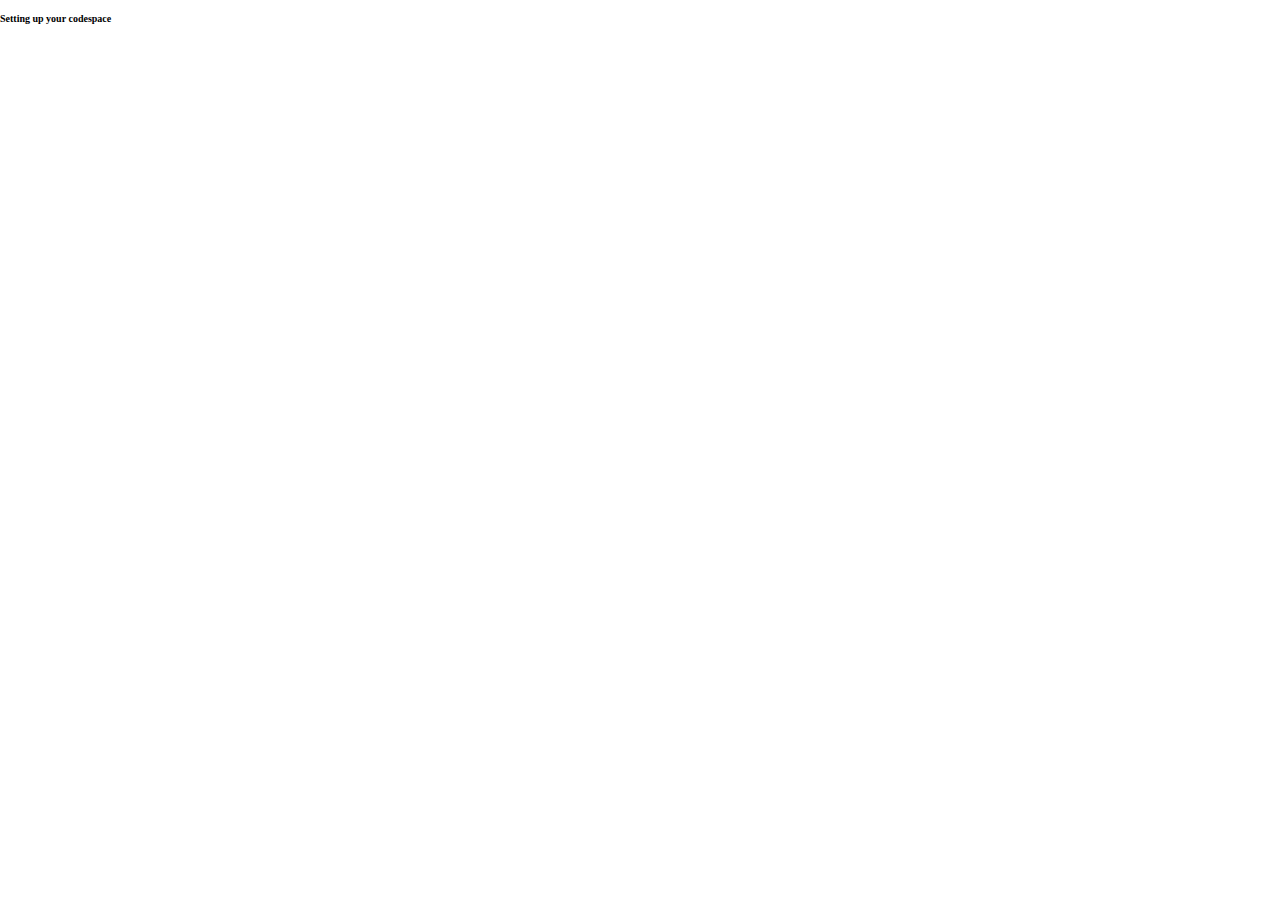
<file: index.html>
<!doctype html><html lang="en" class="unknown-theme" data-color-mode="light" data-dark-theme="light"><head><script>performance.mark('code/didStartRenderer');</script><script nonce="NkhAC1w2c7Sz9Zm5lGU6UQ==">if (document.documentElement.classList.contains('unknown-theme')) {
				if (!!window.matchMedia('(prefers-color-scheme: dark)').matches) {
					document.documentElement.classList.replace('unknown-theme', 'github-dark');
					document.documentElement.setAttribute('data-color-mode', 'dark');
					document.documentElement.setAttribute('data-dark-theme', 'dark');
				} else {
					document.documentElement.classList.replace('unknown-theme', 'github-light');
					document.documentElement.setAttribute('data-color-mode', 'light');
					document.documentElement.setAttribute('data-dark-theme', 'light');
				}
			}</script><meta charset="utf-8"/><meta http-equiv="Content-Security-Policy" content="
        upgrade-insecure-requests;
        block-all-mixed-content;
        default-src &#x27;none&#x27;;
        base-uri &#x27;self&#x27;;
        manifest-src
            &#x27;self&#x27;
            https://vscodeweb.azureedge.net/
            https://main.vscode-cdn.net/
            https://github.dev/
        https://assets.github.dev/
        ;
        style-src
            &#x27;self&#x27;
            &#x27;unsafe-inline&#x27;
            https://vscodeweb.azureedge.net/
            https://main.vscode-cdn.net/
            https://*.vscode-unpkg.net/
            https://github.dev/
        https://assets.github.dev/
        ;
        img-src
            &#x27;self&#x27;
            https:
            data:
            blob:
            vscode-remote-resource:
            https://github.dev/
        https://assets.github.dev/
        ;
        connect-src
            &#x27;self&#x27;
        https://assets.github.dev/
            https://*.rel.tunnels.api.visualstudio.com
        wss://*.tunnels.api.visualstudio.com/
                wss://vsls-prod-ins-usw2-private-relay.servicebus.windows.net
        wss://vsls-prod-rel-usw2-relay-1.servicebus.windows.net
        wss://vsls-prod-rel-usw2-relay-2.servicebus.windows.net
        wss://vsls-prod-rel-usw2-relay-3.servicebus.windows.net
        wss://vsls-prod-rel-usw2-relay-4.servicebus.windows.net
        wss://vsls-prod-ins-usw3-private-relay.servicebus.windows.net
        wss://vsls-prod-ins-use-private-relay.servicebus.windows.net
        wss://vsls-prod-rel-use-relay-1.servicebus.windows.net
        wss://vsls-prod-rel-use-relay-2.servicebus.windows.net
        wss://vsls-prod-rel-use-relay-3.servicebus.windows.net
        wss://vsls-prod-rel-use-relay-4.servicebus.windows.net
        wss://vsls-prod-ins-use2-private-relay.servicebus.windows.net
        wss://vsls-prod-ins-asse-private-relay.servicebus.windows.net
        wss://vsls-prod-rel-asse-relay-1.servicebus.windows.net
        wss://vsls-prod-rel-asse-relay-2.servicebus.windows.net
        wss://vsls-prod-rel-asse-relay-3.servicebus.windows.net
        wss://vsls-prod-rel-asse-relay-4.servicebus.windows.net
        wss://vsls-prod-ins-eun-private-relay.servicebus.windows.net
        wss://vsls-prod-ins-euw-private-relay.servicebus.windows.net
        wss://vsls-prod-rel-euw-relay-1.servicebus.windows.net
        wss://vsls-prod-rel-euw-relay-2.servicebus.windows.net
        wss://vsls-prod-rel-euw-relay-3.servicebus.windows.net
        wss://vsls-prod-rel-euw-relay-4.servicebus.windows.net
        wss://vsls-prod-ins-uks-private-relay.servicebus.windows.net
        wss://vsls-prod-ins-aue-private-relay.servicebus.windows.net
        wss://vsls-prod-ins-auc-private-relay.servicebus.windows.net
        wss://vsls-prod-ins-inc-private-relay.servicebus.windows.net
        https://prod.liveshare.vsengsaas.visualstudio.com
        https://insiders.liveshare.vsengsaas.visualstudio.com
            http://*.dev.core.vsengsaas.visualstudio.com
                https://*.gallerycdn.vsassets.io
                https://vortex.data.microsoft.com/collect/v1
                https://vscode-sync.trafficmanager.net/
                https://vscode-sync-insiders.trafficmanager.net/
                https://vscode-sync-test.trafficmanager.net/
                https://marketplace.visualstudio.com/_apis/public/gallery/
                https://az764295.vo.msecnd.net/experiments/vscode-experiments.json
                https://vscodeexperiments.azureedge.net/experiments/vscode-experiments.json
                https://vscodeweb.azureedge.net/insider/
                https://vscodeweb.azureedge.net/stable/
                https://main.vscode-cdn.net/insider/
                https://main.vscode-cdn.net/stable/
                https://default.exp-tas.com/vscode/ab
                https://code.visualstudio.com/raw/
                https://vscode-auth.github.com
                https://*.gallery.vsassets.io/_apis/public/gallery/
                https://*.vscode-unpkg.net/
                https://github-cloud.githubusercontent.com/alambic/media/
                https://bingsettingssearch.trafficmanager.net/
                https://vscode.search.windows.net/
                https://vscode.blob.core.windows.net/gallery/index/
                https://marketplace.visualstudio.com/items/
                https://az764295.vo.msecnd.net/extensions/marketplace.json
                https://az764295.vo.msecnd.net/extensions/workspaceRecommendations.json.gz
                https://*.review-lab.github.com
                https://update.code.visualstudio.com/api/
                https://mobile.events.data.microsoft.com/
                https://az764295.vo.msecnd.net/profile-templates/
                https://vscode.download.prss.microsoft.com/
            https://api.github.com/
        ;
        font-src
            &#x27;self&#x27;
            https://main.vscode-cdn.net/insider/
            https://main.vscode-cdn.net/stable/
            https://vscodeweb.azureedge.net/insider/
            https://vscodeweb.azureedge.net/stable/
            https://*.vscode-unpkg.net/
            vscode-remote-resource:
            https://github.dev/
        https://assets.github.dev/
        ;
        frame-src
            &#x27;self&#x27;
            https://*.webview.codespaces.githubusercontent.com/webview/
        https://*.assets.github.dev/
            https://*.vscode-webview-test.com
                https://*.vscode-webview.net
                https://*.vscode-cdn.net/
                https://vscodeweb.azureedge.net/
        ;
        media-src
            https://assets.github.dev/
        ;
        worker-src
            https://congenial-space-umbrella-r4gjq674vq4qhpjx.github.dev/service-worker.js
        blob:
        ;
        child-src
            https://congenial-space-umbrella-r4gjq674vq4qhpjx.github.dev/service-worker.js
            blob:
        ;
        require-trusted-types-for
            &#x27;script&#x27;
        ;
        script-src
            &#x27;self&#x27;
            &#x27;nonce-NkhAC1w2c7Sz9Zm5lGU6UQ==&#x27;
            &#x27;unsafe-eval&#x27;
            https://vscodeweb.azureedge.net/
            https://main.vscode-cdn.net/
            https://github.dev/
        https://assets.github.dev/
        ;
        trusted-types
            default
            dompurify
            TrustedFunctionWorkaround
            ExtensionScripts
            amdLoader
            cellRendererEditorText
            defaultWorkerFactory
            diffEditorWidget
            editorGhostText
            domLineBreaksComputer
            editorViewLayer
            diffReview
            extensionHostWorker
            insane
            notebookRenderer
            safeInnerHtml
            standaloneColorizer
            tokenizeToString
            webNestedWorkerExtensionHost
            webWorkerExtensionHost
            stickyScrollViewLayer
        ;
    "/><meta name="mobile-web-app-capable" content="yes"/><meta name="apple-mobile-web-app-capable" content="yes"/><meta name="apple-mobile-web-app-title" content="Code"/><meta name="viewport" content="width=device-width,initial-scale=1,maximum-scale=1,minimum-scale=1,user-scalable=no"/><meta name="publicBaseUrl" content="https://assets.github.dev"/><link rel="shortcut icon" href="https://github.githubassets.com/favicon.ico" id="js-favicon"/><link rel="manifest" href="/static/manifest.json"><link rel="apple-touch-icon" href="https://assets.github.dev/static/apple-icon.png"><link rel="stylesheet" href="https://assets.github.dev/static/primer.css" id="js-primer-css"><link rel="stylesheet" href="https://assets.github.dev/static/splash-screen-styles.css" id="js-splash-screen-css"><script defer="defer" src="https://assets.github.dev/static/commons-app~bootstrap~pfHelper-bn.js.934018f1c72f29efc040.js"></script><script defer="defer" src="https://assets.github.dev/static/commons-app~bootstrap~pfHelper-index.js.720e8ed0a686a03f8379.js"></script><script defer="defer" src="https://assets.github.dev/static/commons-app~bootstrap~pfHelper-_stream_readable.js.9597f6e437ffc3eaca99.js"></script><script defer="defer" src="https://assets.github.dev/static/commons-app~bootstrap~pfHelper-_stream_writable.js.1c81b0940bc879574af0.js"></script><script defer="defer" src="https://assets.github.dev/static/commons-app~bootstrap~pfHelper-source-map-consumer.js.216c951187d5a778b7cd.js"></script><script defer="defer" src="https://assets.github.dev/static/commons-app~bootstrap~pfHelper-main.js.8391bc1e0c46c9d4b944.js"></script><script defer="defer" src="https://assets.github.dev/static/commons-app~bootstrap~pfHelper-secp256k1.js.ec08957dbf4618d00700.js"></script><script defer="defer" src="https://assets.github.dev/static/commons-app~bootstrap~pfHelper-browser.js.8cc84f19667d165a43b6.js"></script><script defer="defer" src="https://assets.github.dev/static/commons-app~bootstrap~pfHelper-short.js.099d976ab674df52e32a.js"></script><script defer="defer" src="https://assets.github.dev/static/commons-app~bootstrap~pfHelper-ast.js.ae375b0de8e8f39f1f22.js"></script><script defer="defer" src="https://assets.github.dev/static/commons-app~bootstrap~pfHelper-source-map-support.js.b894d23e06f770790687.js"></script><script defer="defer" src="https://assets.github.dev/static/commons-app~pfHelper-moment.js.2219b85bb0cf5293f376.js"></script><script defer="defer" src="https://assets.github.dev/static/commons-app~pfHelper-HttpManager.js.5254ed0a698fdcccc447.js"></script><script defer="defer" src="https://assets.github.dev/static/commons-app~pfHelper-PostChannel.js.53595609fe09dac36fc3.js"></script><script defer="defer" src="https://assets.github.dev/static/commons-app~pfHelper-dynamicproto-js.js.819b3e68f4ef6ba24964.js"></script><script defer="defer" src="https://assets.github.dev/static/commons-app~pfHelper-BaseCore.js.7bffb053b234d15329f3.js"></script><script defer="defer" src="https://assets.github.dev/static/commons-app~pfHelper-HelperFuncs.js.103dae03006e8f1731a8.js"></script><script defer="defer" src="https://assets.github.dev/static/commons-app~pfHelper-EventHelpers.js.1e553a203cb083b0529f.js"></script><script defer="defer" src="https://assets.github.dev/static/commons-app~pfHelper-ProcessTelemetryContext.js.47b66726377975287258.js"></script><script defer="defer" src="https://assets.github.dev/static/commons-app~pfHelper-Utils.js.3f0be0d6723595fe04c3.js"></script><script defer="defer" src="https://assets.github.dev/static/commons-app-index.js.24bb43c60005e88644e8.js"></script><script defer="defer" src="https://assets.github.dev/static/commons-app-utils.js.4a7dcb2d418ff9bccc29.js"></script><script defer="defer" src="https://assets.github.dev/static/commons-app-events.js.0f3a945d2b9a3b238bc8.js"></script><script defer="defer" src="https://assets.github.dev/static/commons-app-util.js.2f78ac86633fbaf29ebd.js"></script><script defer="defer" src="https://assets.github.dev/static/commons-app-assert.js.b306aa69ff4b69f32152.js"></script><script defer="defer" src="https://assets.github.dev/static/commons-app-linkedMap.js.f754cbf3d6b6526019dd.js"></script><script defer="defer" src="https://assets.github.dev/static/commons-app-sshSessionConfiguration.js.1629987c942c330739f3.js"></script><script defer="defer" src="https://assets.github.dev/static/commons-app-sshSession.js.533dae621ead725a40ab.js"></script><script defer="defer" src="https://assets.github.dev/static/commons-app-sshClientSession.js.f81863df7a655d36abd7.js"></script><script defer="defer" src="https://assets.github.dev/static/commons-app-keyExchangeService.js.db65102988e5ade000a2.js"></script><script defer="defer" src="https://assets.github.dev/static/commons-app-sshProtocol.js.436550943738edfdc99d.js"></script><script defer="defer" src="https://assets.github.dev/static/commons-app-axios.cjs.c2e693f64113844588ba.js"></script><script defer="defer" src="https://assets.github.dev/static/commons-app-xterm.js.7973891c9ed09509f6c3.js"></script><script defer="defer" src="https://assets.github.dev/static/commons-app-react-dom.production.min.js.afd3ea691e94a357cb58.js"></script><script defer="defer" src="https://assets.github.dev/static/commons-app-google-protobuf.js.85e4f3c2cf6f8ee19b7d.js"></script><script defer="defer" src="https://assets.github.dev/static/commons-app-VSLS.js.2695a30dc3fa57286d3e.js"></script><script defer="defer" src="https://assets.github.dev/static/commons-app-CodespaceHostService.v1_pb.js.09eaed67231072cd40b9.js"></script><script defer="defer" src="https://assets.github.dev/static/371.a061e5ce422731d05401.js"></script><script defer="defer" src="https://assets.github.dev/static/779.6dcb34ef20b545337173.js"></script><script defer="defer" src="https://assets.github.dev/static/66.3a6d06b1e7c0369a2313.js"></script><script defer="defer" src="https://assets.github.dev/static/211.ade8fb2c66a8e5f372a3.js"></script><link href="https://assets.github.dev/static/app.81e1627fabeb3d049662.js" rel="preload" as="script"><script defer="defer" src="https://assets.github.dev/static/964.5b85be55f1343a83c7dc.js"></script><script defer="defer" src="https://assets.github.dev/static/bootstrap.ef9fa1fcedc054f6705f.js"></script><script defer="defer" src="https://assets.github.dev/static/351.be67b8db556492a3720f.js"></script><script defer="defer" src="https://assets.github.dev/static/pfHelper.64a62adb4d8ab2633942.js"></script><style>body,html{margin:0;padding:0;font-size:10px}</style></head><body><div id="js-vscode-workbench"><div class="cs-workbench-page"><div class="cs-workbench-page__body"><div class="cs-splash-screen" id="js-default-loading-screen"><div class="container" id="js-default-loading-screen-container"><div class="steps-pane"><div class="main-title pt-8"><h4>Setting up your codespace</h4></div><div class="terminal-array"><div class="first terminal-container"></div><div class="second terminal-container"></div></div></div></div></div></div></div></div><div id="js-partner-info" style="display:none">[base64]</div></body></html>
</file>
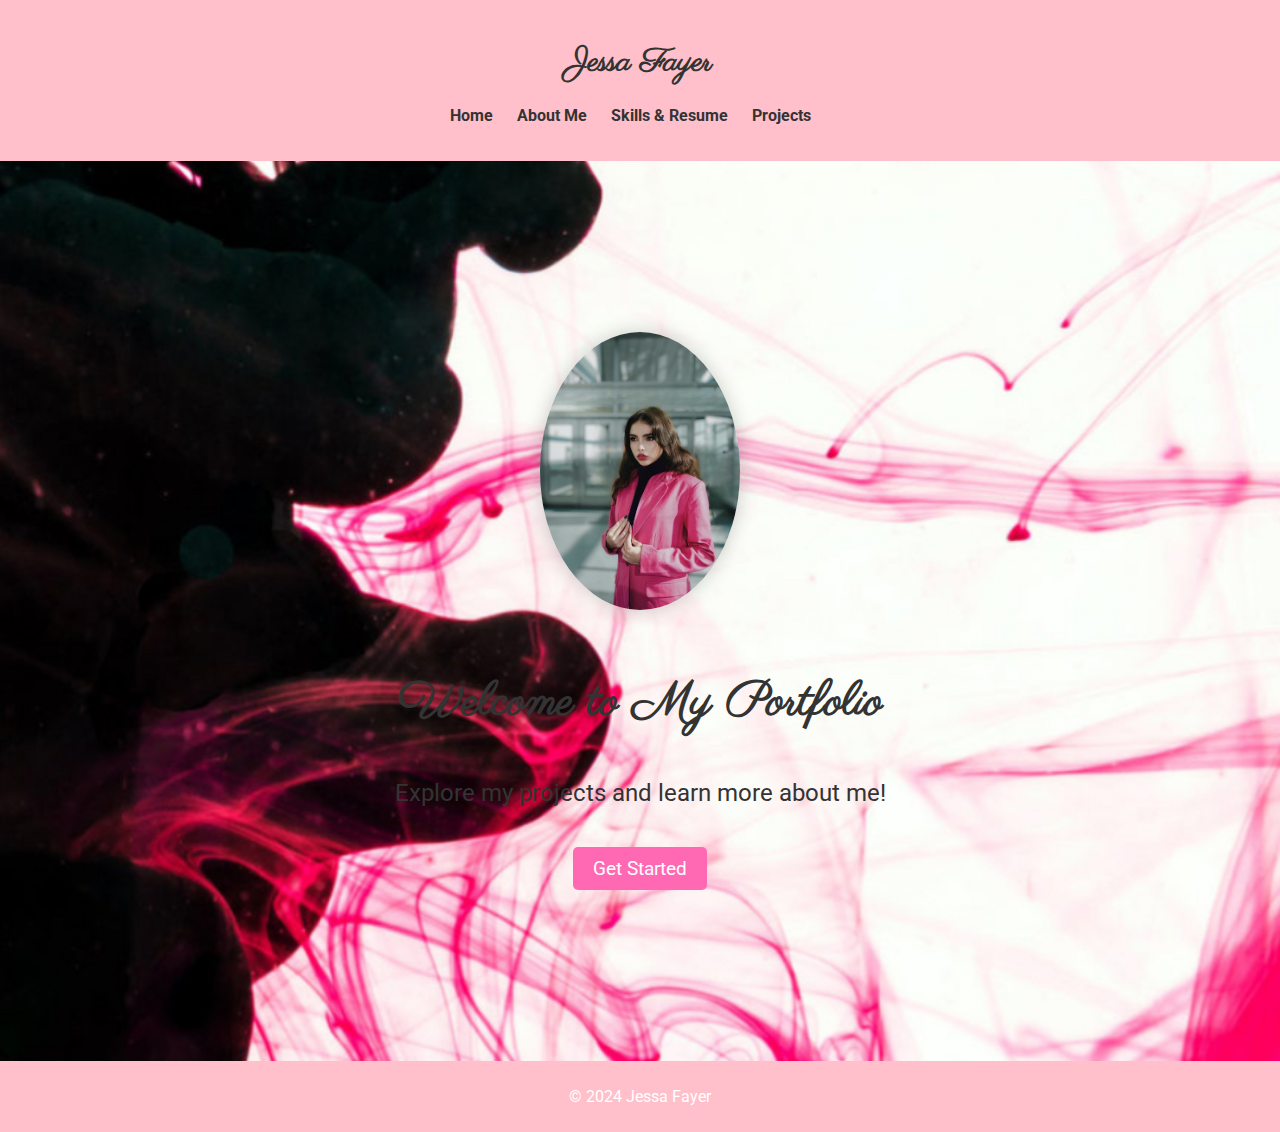
<file: indexxx.html>
<!DOCTYPE html>
<html lang="en">
<head>
    <meta charset="UTF-8">
    <meta name="viewport" content="width=device-width, initial-scale=1.0">
    <title>Jessa Fayer's Portfolio</title>
    <link href="https://fonts.googleapis.com/css2?family=Parisienne&family=Roboto:wght@400;700&display=swap" rel="stylesheet">
    <style>
        body {
            font-family: 'Roboto', sans-serif;
            background-color: #F8E0E6; /* Light pink background */
            color: #333;
            margin: 0;
            padding: 0;
        }
        header {
            background-color: #FFC0CB; /* Light pink */
            color: #fff;
            padding: 20px 0;
            text-align: center;
        }
        .container {
            width: 90%;
            max-width: 1200px;
            margin: 0 auto;
            text-align: center;
        }
        header h1 {
            font-family: 'Parisienne', cursive;
            color: #333;
        }
        nav ul {
            list-style-type: none;
            padding: 0;
            text-align: center;
        }
        nav ul li {
            display: inline;
            margin-right: 20px;
        }
        nav ul li a {
            text-decoration: none;
            color: #333;
            font-weight: bold;
            transition: color 0.3s;
        }
        nav ul li a:hover {
            color: #D291BC; /* Accent color */
        }
        #home {
            background-image: url('IMG_4857.jpg'); /* Add your background image */
            background-size: cover;
            background-position: center;
            height: 100vh;
            display: flex;
            flex-direction: column;
            justify-content: center;
            align-items: center;
            color: #746c68;
            text-align: center;
        }
        #home h2 {
            font-family: 'Parisienne', cursive;
            font-size: 3rem;
            margin-bottom: 20px;
            color: #333;
        }
        #home p {
            font-size: 1.5rem;
            margin-bottom: 40px;
            color: #333;
        }
        #home a {
            color: #fff;
            font-size: 1.2rem;
            text-decoration: none;
            background-color: #FF69B4;
            padding: 10px 20px;
            border-radius: 5px;
            transition: background-color 0.3s ease;
        }
        #home a:hover {
            background-color: #D291BC;
        }
        #home img {
            width: 200px;
            border-radius: 50%;
            box-shadow: 0 0 20px rgba(0, 0, 0, 0.2);
            margin-bottom: 20px;
        }
        footer {
            background-color: #FFC0CB;
            color: #fff;
            text-align: center;
            padding: 10px 0;
            position: relative;
            bottom: 0;
            width: 100%;
        }
    </style>
</head>
<body>
    <header>
        <div class="container">
            <h1>Jessa Fayer</h1>
            <nav>
                <ul>
                    <li><a href="indexxx.html">Home</a></li>
                    <li><a href="about.html">About Me</a></li>
                    <li><a href="skills.html">Skills & Resume</a></li>
                    <li><a href="projectsweb.html">Projects</a></li>
                </ul>
            </nav>
        </div>
    </header>

    <section id="home">
        <img src="IMG_4792.JPG" alt="Jessa Fayer">
        <h2>Welcome to My Portfolio</h2>
        <p>Explore my projects and learn more about me!</p>
        <a href="about.html">Get Started</a> <!-- Updated link to the About Me page -->
        

        
    </section>

    <footer>
        <div class="container">
            <p>&copy; 2024 Jessa Fayer</p>
        </div>
    </footer>
    
</body>
</html>
</file>
